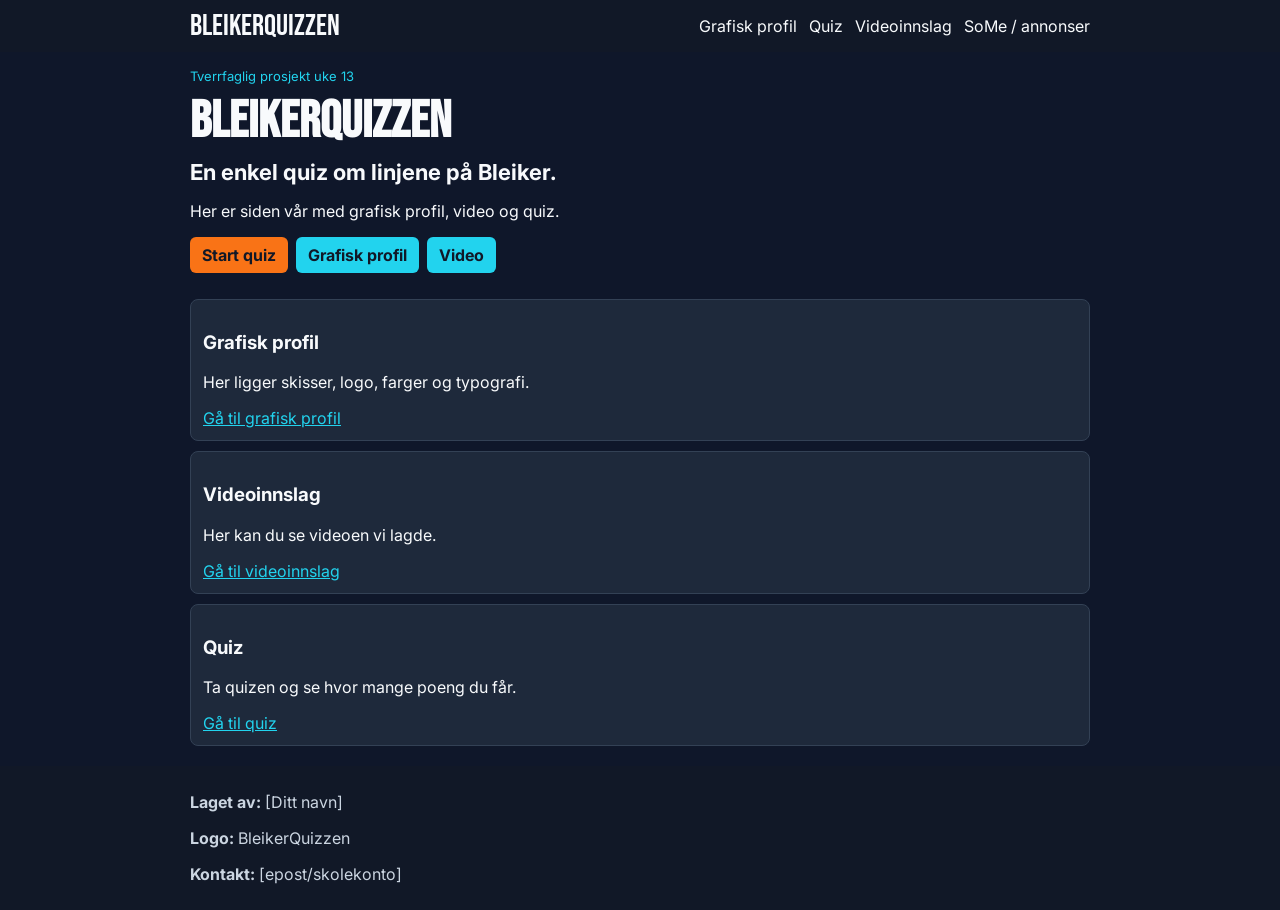
<file: index.html>
<!doctype html>
<html lang="no">
  <head>
    <meta charset="UTF-8" />
    <meta name="viewport" content="width=device-width, initial-scale=1.0" />
    <title>BleikerQuizzen | Forside</title>
    <meta
      name="description"
      content="BleikerQuizzen - tverrfaglig prosjekt med grafisk profil, quiz, video og SoMe."
    />
    <link rel="preconnect" href="https://fonts.googleapis.com" />
    <link rel="preconnect" href="https://fonts.gstatic.com" crossorigin />
    <link
      href="https://fonts.googleapis.com/css2?family=Bebas+Neue&family=Inter:wght@400;600;700&display=swap"
      rel="stylesheet"
    />
    <link rel="stylesheet" href="css/styles.css" />
  </head>
  <body>
    <header class="site-header">
      <nav class="nav container">
        <a class="logo" href="index.html">BleikerQuizzen</a>
        <ul class="nav-links">
          <li><a href="grafisk-profil.html">Grafisk profil</a></li>
          <li><a href="quiz.html">Quiz</a></li>
          <li><a href="video.html">Videoinnslag</a></li>
          <li><a href="some.html">SoMe / annonser</a></li>
        </ul>
      </nav>
    </header>

    <main>
      <section class="hero container">
        <p class="eyebrow">Tverrfaglig prosjekt uke 13</p>
        <h1>BleikerQuizzen</h1>
        <h2>En enkel quiz om linjene på Bleiker.</h2>
        <p>
          Her er siden vår med grafisk profil, video og quiz.
        </p>
        <div class="cta-row">
          <a class="btn" href="quiz.html">Start quiz</a>
          <a class="btn btn-secondary" href="grafisk-profil.html">Grafisk profil</a>
          <a class="btn btn-secondary" href="video.html">Video</a>
        </div>
      </section>

      <section class="container">
        <article class="feature card">
          <h3>Grafisk profil</h3>
          <p>
            Her ligger skisser, logo, farger og typografi.
          </p>
          <a class="text-link" href="grafisk-profil.html">Gå til grafisk profil</a>
        </article>

        <article class="feature card">
          <h3>Videoinnslag</h3>
          <p>
            Her kan du se videoen vi lagde.
          </p>
          <a class="text-link" href="video.html">Gå til videoinnslag</a>
        </article>

        <article class="feature card">
          <h3>Quiz</h3>
          <p>
            Ta quizen og se hvor mange poeng du får.
          </p>
          <a class="text-link" href="quiz.html">Gå til quiz</a>
        </article>
      </section>
    </main>

    <footer class="site-footer">
      <div class="container footer-grid">
        <p><strong>Laget av:</strong> [Ditt navn]</p>
        <p><strong>Logo:</strong> BleikerQuizzen</p>
        <p><strong>Kontakt:</strong> [epost/skolekonto]</p>
      </div>
    </footer>
  </body>
  </html>
</file>
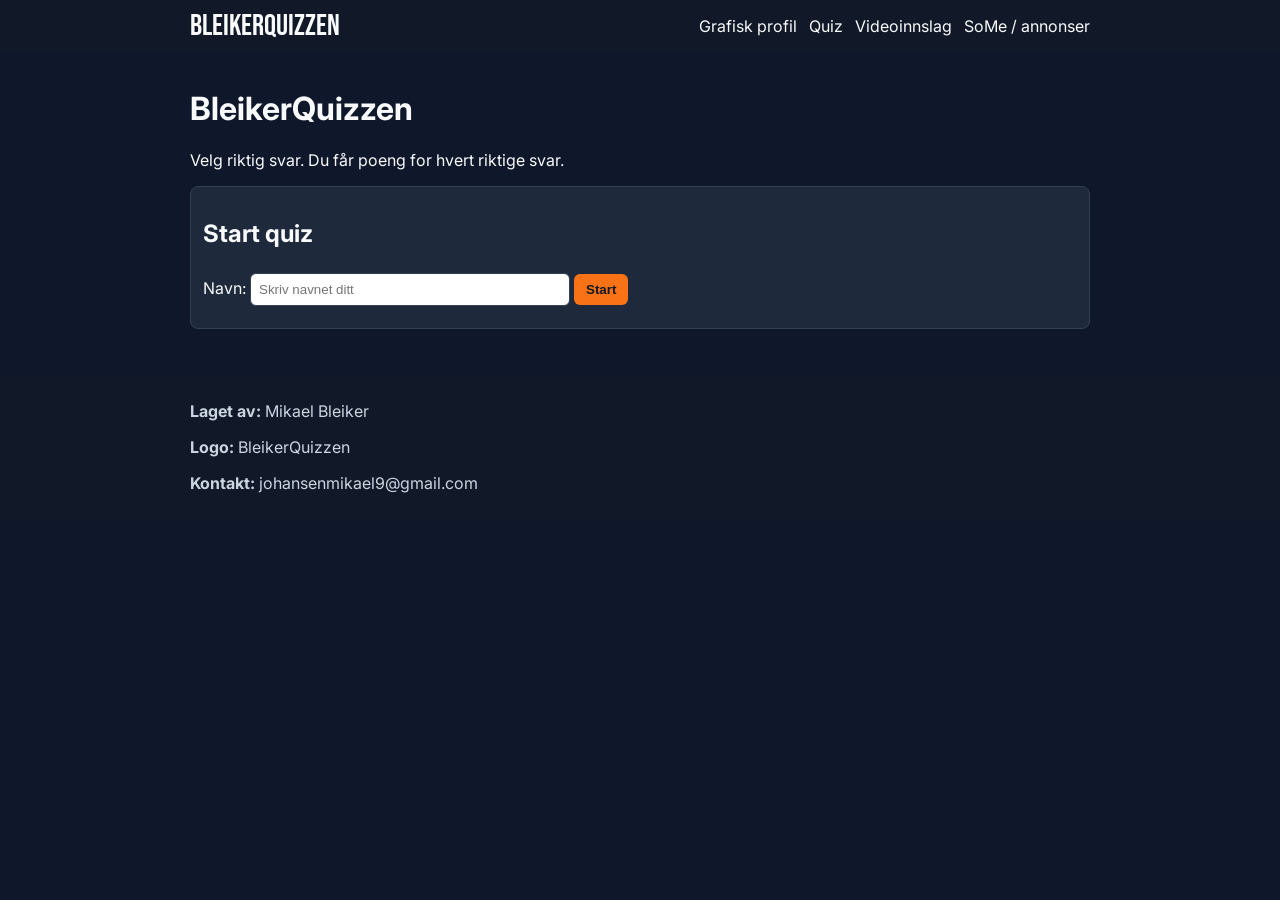
<file: quiz.html>
<!doctype html>
<html lang="no">
  <head>
    <meta charset="UTF-8" />
    <meta name="viewport" content="width=device-width, initial-scale=1.0" />
    <title>BleikerQuizzen | Quiz</title>
    <link rel="preconnect" href="https://fonts.googleapis.com" />
    <link rel="preconnect" href="https://fonts.gstatic.com" crossorigin />
    <link
      href="https://fonts.googleapis.com/css2?family=Bebas+Neue&family=Inter:wght@400;600;700&display=swap"
      rel="stylesheet"
    />
    <link rel="stylesheet" href="css/styles.css" />
  </head>
  <body>
    <header class="site-header">
      <nav class="nav container">
        <a class="logo" href="index.html">BleikerQuizzen</a>
        <ul class="nav-links">
          <li><a href="grafisk-profil.html">Grafisk profil</a></li>
          <li><a href="quiz.html" aria-current="page">Quiz</a></li>
          <li><a href="video.html">Videoinnslag</a></li>
          <li><a href="some.html">SoMe / annonser</a></li>
        </ul>
      </nav>
    </header>

    <main class="container page-content quiz-page">
      <h1>BleikerQuizzen</h1>
      <p>Velg riktig svar. Du får poeng for hvert riktige svar.</p>

      <section class="card" id="start-screen">
        <h2>Start quiz</h2>
        <label for="playerName">Navn:</label>
        <input id="playerName" type="text" maxlength="24" placeholder="Skriv navnet ditt" />
        <button class="btn" id="startBtn">Start</button>
      </section>

      <section class="card hidden" id="quiz-screen">
        <div class="quiz-top">
          <p id="progress">Spørsmål 1/10</p>
          <p id="score">Poeng: 0</p>
        </div>
        <div class="progress-track" aria-hidden="true">
          <div id="progressBar" class="progress-bar"></div>
        </div>
        <h2 id="questionText"></h2>

        <div id="videoWrapper" class="hidden">
          <video id="questionVideo" class="media" controls preload="metadata"></video>
        </div>

        <div id="answers" class="answer-grid"></div>
        <p id="feedback" class="feedback"></p>
        <button class="btn hidden" id="nextBtn">Neste spørsmål</button>
      </section>

      <section class="card hidden" id="result-screen">
        <h2>Ferdig!</h2>
        <p id="finalText"></p>
        <h3>Top 5 highscore</h3>
        <ol id="highscoreList"></ol>
        <button class="btn" id="restartBtn">Spill igjen</button>
      </section>
    </main>

    <footer class="site-footer">
      <div class="container footer-grid">
        <p><strong>Laget av:</strong> Mikael Bleiker</p>
        <p><strong>Logo:</strong> BleikerQuizzen</p>
        <p><strong>Kontakt:</strong> johansenmikael9@gmail.com</p>
      </div>
    </footer>

    <script src="quiz.js"></script>
  </body>
  </html>
</file>
<file: css/styles.css>
* { box-sizing: border-box; }
body { margin: 0; font-family: Inter, sans-serif; background: #0f172a; color: #f8fafc; }
.container { width: 92%; max-width: 900px; margin: 0 auto; }
.site-header { background: #111827; padding: 8px 0; }
.nav { display: flex; justify-content: space-between; align-items: center; gap: 10px; }
.logo { color: #f97316; text-decoration: none; font-family: "Bebas Neue", sans-serif; font-size: 30px; }
.nav-links { list-style: none; display: flex; gap: 12px; margin: 0; padding: 0; flex-wrap: wrap; }
.nav a { color: #f8fafc; text-decoration: none; }
.hero, .page-content { padding: 16px 0; }
.hero h1 { margin: 6px 0; font-family: "Bebas Neue", sans-serif; font-size: 52px; }
.hero h2 { margin: 4px 0 10px; font-size: 22px; }
.eyebrow { color: #22d3ee; margin: 0; font-size: 13px; }
.card, .feature { background: #1e293b; border: 1px solid #334155; border-radius: 8px; padding: 12px; margin: 10px 0; }
.btn { background: #f97316; color: #111827; border: 0; border-radius: 6px; padding: 8px 12px; font-weight: 700; cursor: pointer; text-decoration: none; display: inline-block; }
.btn-secondary { background: #22d3ee; }
.cta-row { display: flex; gap: 8px; flex-wrap: wrap; }
.text-link { color: #22d3ee; }
.site-footer { background: #111827; margin-top: 20px; padding: 10px 0; }
.footer-grid { color: #cbd5e1; }
img, .media { max-width: 100%; border-radius: 8px; }
.quiz-top { display: flex; justify-content: space-between; }
.progress-track { height: 8px; background: #334155; border-radius: 99px; overflow: hidden; margin-bottom: 10px; }
.progress-bar { height: 8px; width: 10%; background: #22d3ee; }
#playerName { width: 100%; max-width: 320px; padding: 8px; border-radius: 6px; border: 1px solid #334155; margin: 5px 0 10px; }
.answer-grid { display: grid; gap: 8px; margin: 10px 0; }
.answer-btn { background: #334155; color: #f8fafc; border: 1px solid #475569; border-radius: 6px; padding: 8px; text-align: left; cursor: pointer; }
.answer-btn.correct { background: #14532d; }
.answer-btn.wrong { background: #7f1d1d; }
.answer-btn:disabled { opacity: 0.9; cursor: not-allowed; }
.feedback { min-height: 20px; font-weight: 700; }
.hidden { display: none; }
@media (max-width: 700px) { .nav { flex-direction: column; align-items: start; } .hero h1 { font-size: 42px; } }
</file>
